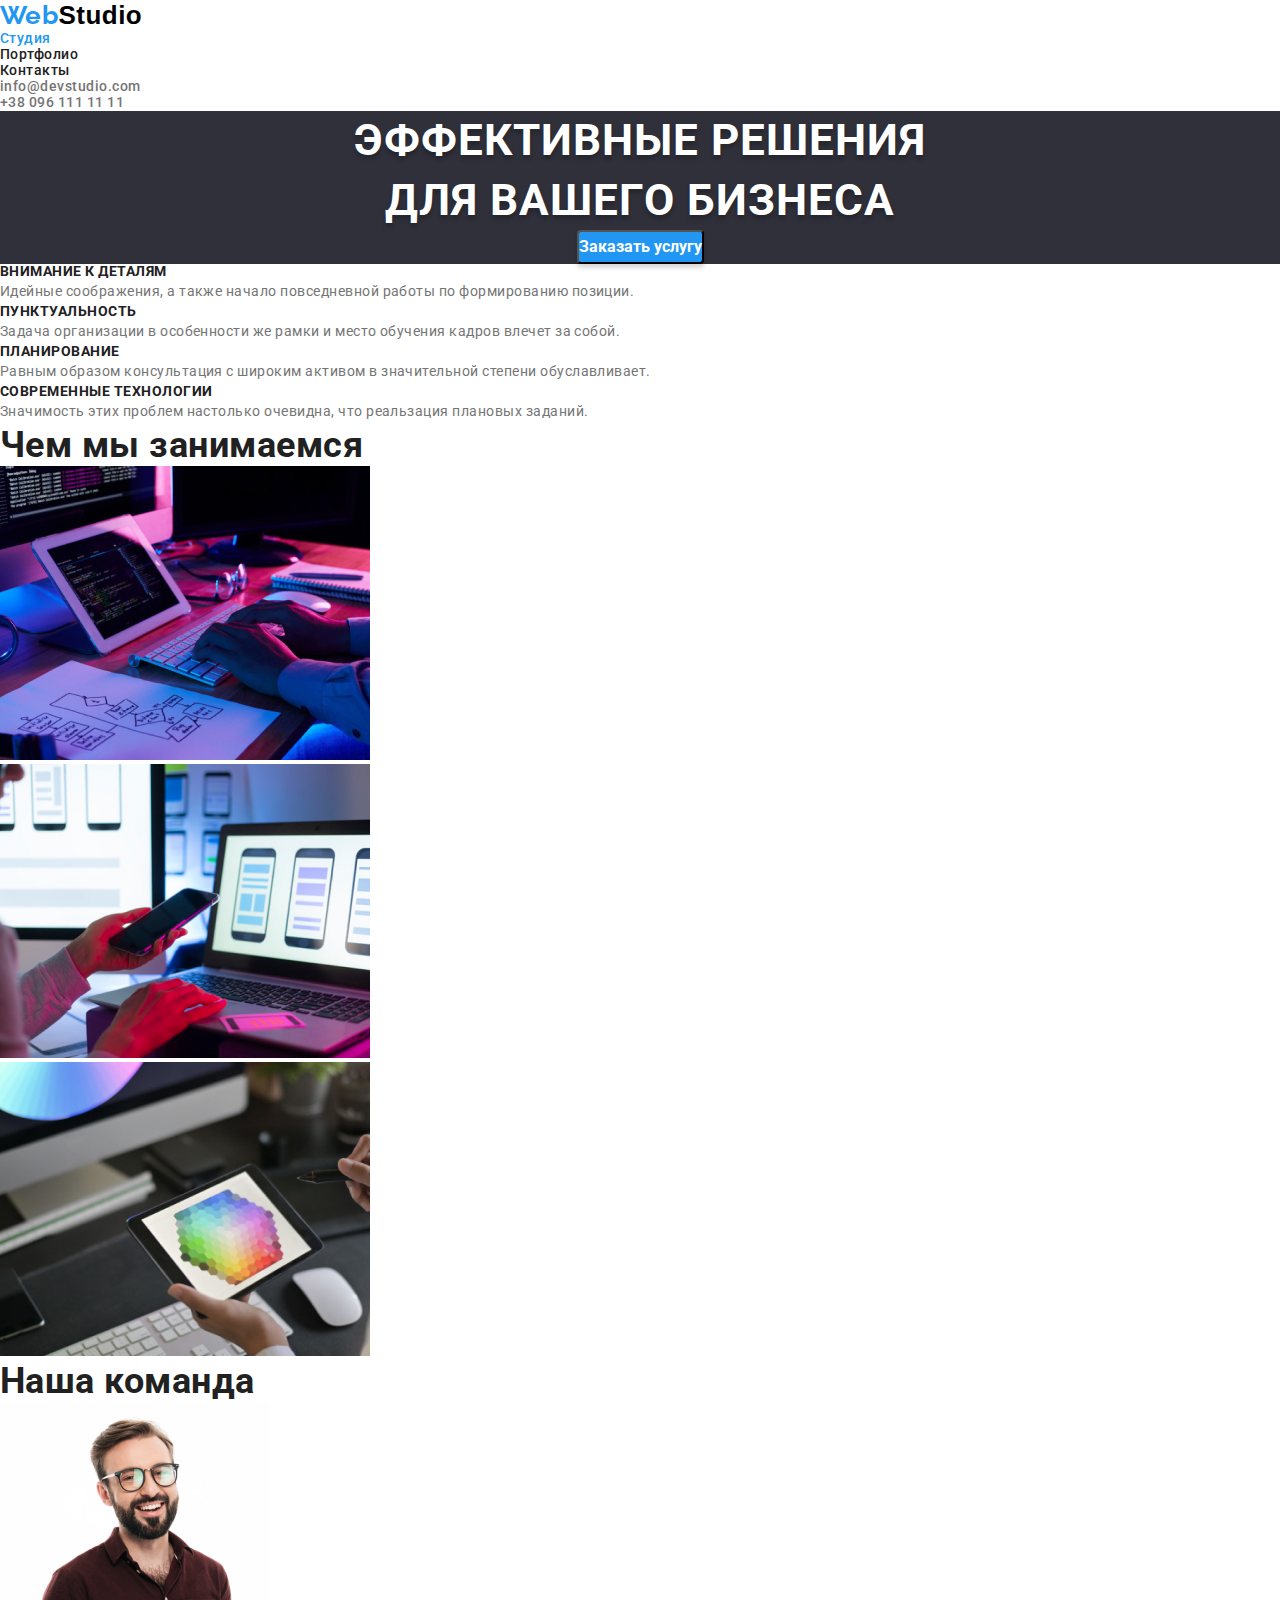
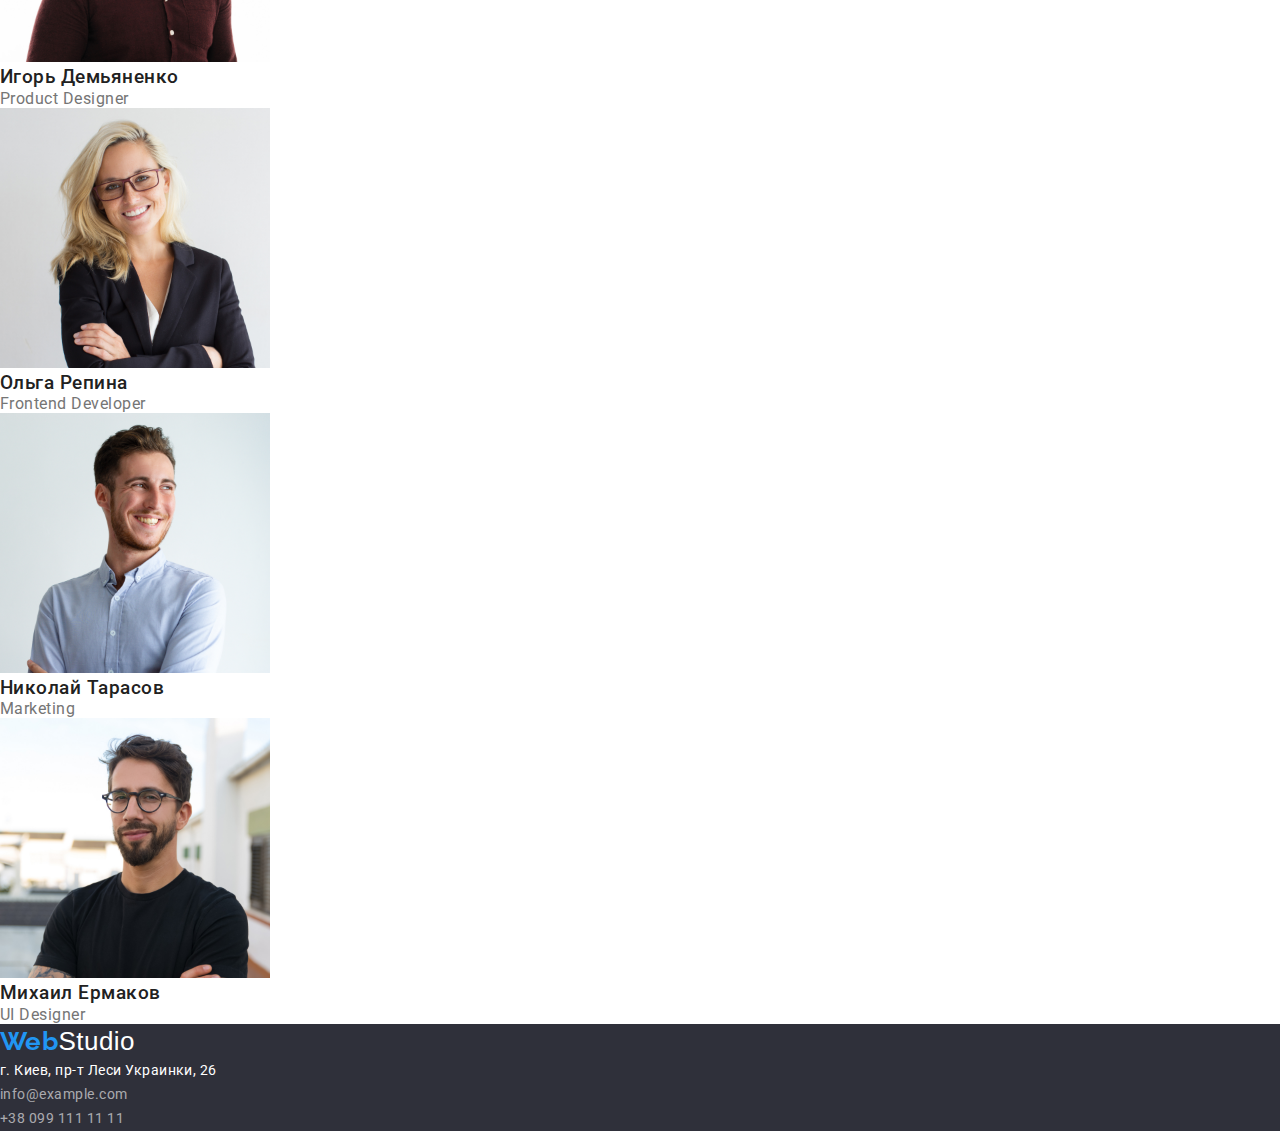
<file: index.html>
<!DOCTYPE html>
<html lang="ru">
  <head>
    <meta charset="UTF-8">
    <meta name="viewport" content="width=device-width, initial-scale=1.0">
    <link rel="stylesheet" href="./css/styles.css" >
    <title>WebStudio</title>
    <link rel="preconnect" href="https://fonts.gstatic.com">
    <link href="https://fonts.googleapis.com/css2?family=Raleway:wght@700&family=Roboto:wght@400;500;700;900&display=swap"
    rel="stylesheet">
  </head>
    <body>
        <header>
            <nav>
                <a href="./index.html" class="logo-continuation"><span class="logo">Web</span>Studio</a>
                <ul>
                <li class="site-nav nav-link.current"><a href="./index.html" class="site-nav nav-link.current">Студия</a></li>
                <li class="site-nav .nav-link.current"><a href="./portfolio.html" class="link">Портфолио</a></li>
                <li class="site-nav .nav-link.current"><a href="" class="link">Контакты</a></li>
              </ul>
            </nav>
            <ul>
                <li class="site-nav .nav-link.current"><a href="info@devstudio.com" class="social-links">info@devstudio.com</a></li>
                <li class="site-nav .nav-link.current"><a href="tel:+380961111111" class="social-links">+38 096 111 11 11</a></li>
            </ul>
        </header>
        <main>
            <section class="hero">
                <h1>ЭФФЕКТИВНЫЕ РЕШЕНИЯ <br> ДЛЯ ВАШЕГО БИЗНЕСА</h1>
                <button class="order-service">Заказать услугу</button> 
            </section>
            <section>
                <h2 class="description"></h2>
              <ul>
                  <li>
                      <h3 class="our-work">ВНИМАНИЕ К ДЕТАЛЯМ</h3>
                      <p class="job-description">Идейные соображения, а тaкже начало повседневной работы по формированию позиции.</p>
                  </li>
                  <li>
                      <h3 class="our-work">ПУНКТУАЛЬНОСТЬ</h3>
                      <p class="job-description">Задача организации в особенности же рамки и место обучения кадров влечет за собой.</p>
                  </li>
                  <li>
                      <h3 class="our-work">ПЛАНИРОВАНИЕ</h3>
                      <p class="job-description">Равным образом консультация с широким активом в значительной степени обуславливает.</p>
                    </li>
                  <li>
                      <h3 class="our-work">СОВРЕМЕННЫЕ ТЕХНОЛОГИИ</h3>
                      <p class="job-description">Значимость этих проблем настолько очевидна, что реальзация плановых заданий.</p> 
                  </li>
              </ul>
            </section>
            <section>
                <h2 class="description">Чем мы занимаемся</h2>
                <ul>
                  <li><img src="./images/box_1.jpg" alt="img1" width="370"></li>
                  <li><img src="./images/box_2.jpg" alt="img2" width="370"></li>
                  <li><img src="./images/box_3.jpg" alt="img3" width="370"></li>
                </ul>
            </section>
            <section>
                <h2 class="description">Наша команда</h2>
                <ul class="our-people">
                  <li>
                    <img src="./images/img_1.jpg" alt="img4" width="270" height="260" />
                    <h3 class="our-team">Игорь Демьяненко</h3>
                    <p class="profession">Product Designer</p>
                  </li>
                  <li>
                    <img src="./images/img_2.jpg" alt="img5" width="270" height="260" />
                    <h3 class="our-team">Ольга Репина</h3>
                    <p class="profession">Frontend Developer</p>
                  </li>
                  <li>
                    <img src="./images/img_3.jpg" alt="img6" width="270" height="260" />
                    <h3 class="our-team">Николай Тарасов</h3>
                    <p class="profession">Marketing</p>
                  </li>
                  <li>
                    <img src="./images/img_4.jpg" alt="img7" width="270" height="260" />
                    <h3 class="our-team">Михаил Ермаков</h3>
                    <p class="profession">UI Designer</p>
                  </li>
                </ul>
            </section>
        </main>
        <footer class="basement">
            <a href="./index.html" class="logo-continuation-conclusion"><span class="logo">Web</span>Studio</a>
            <address class="address">
                г. Киев, пр-т Леси Украинки, 26 <br />
                <a href="info@example.com" class="link-current-name">info@example.com</a> <br />
                <a href="tel:+380991111111" class="social-links-name">+38 099 111 11 11</a>
            </address>
        </footer>
    </body>
</html>
</file>
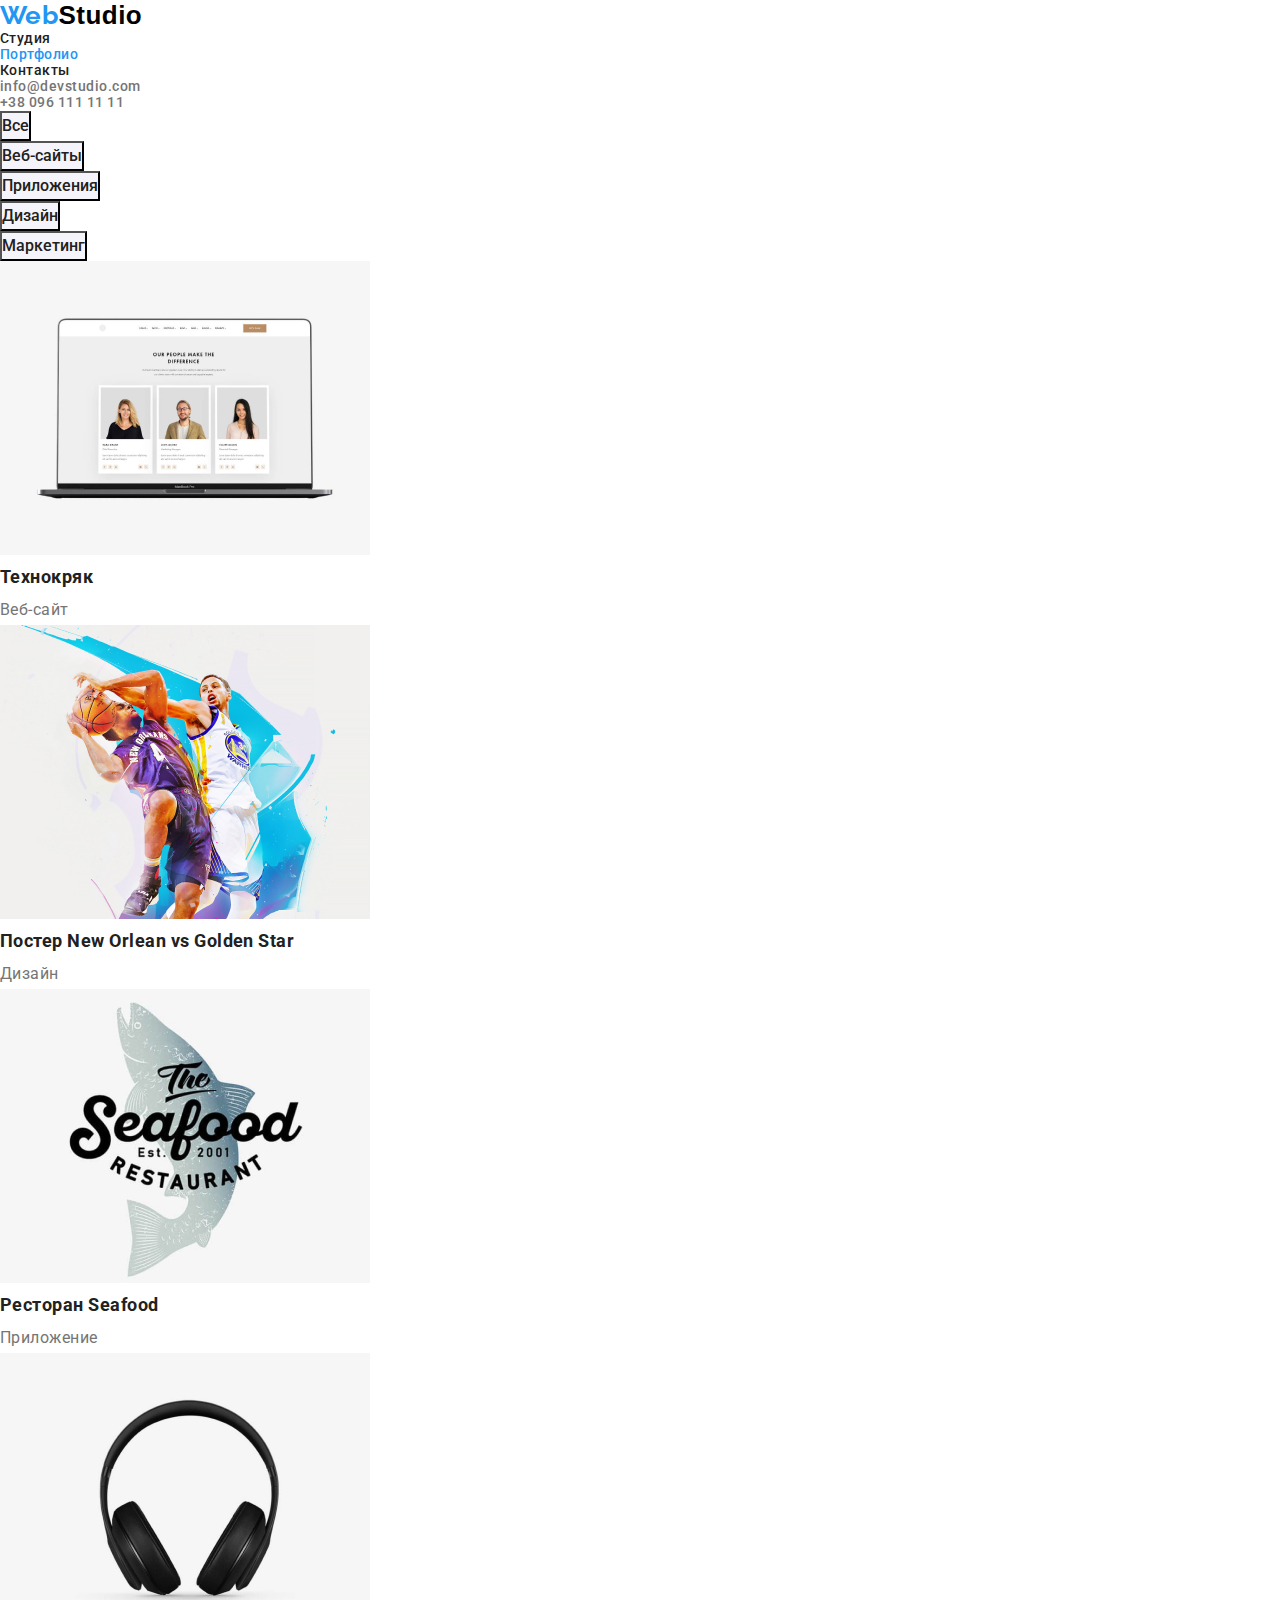
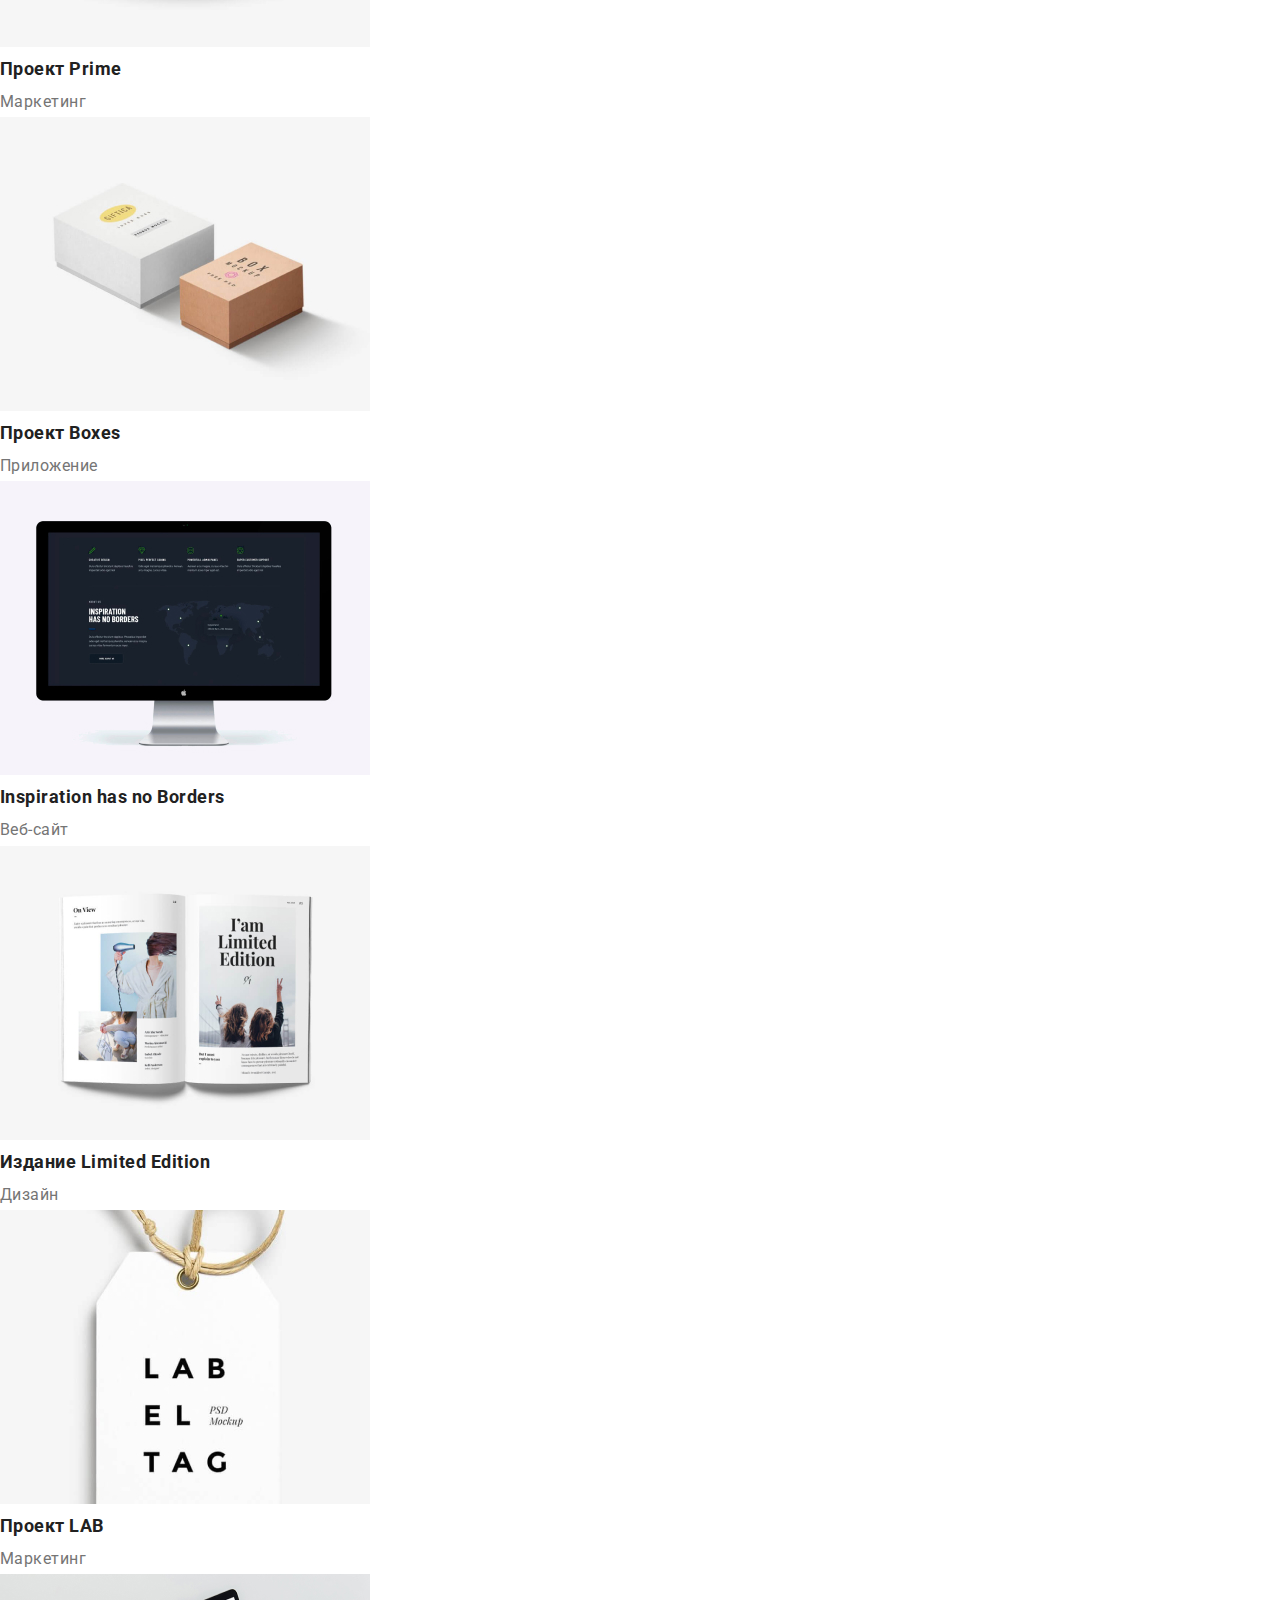
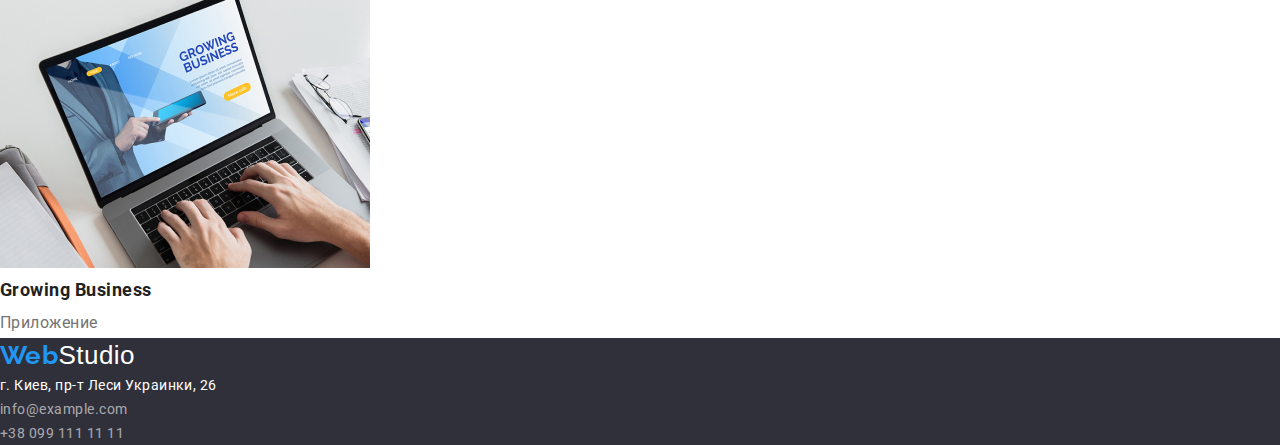
<file: portfolio.html>
<!DOCTYPE html>
<html lang="ru">
<head>
  <meta charset="UTF-8">
  <meta name="viewport" content="width=device-width, initial-scale=1.0">
  <link rel="stylesheet" href="./css/styles.css">
  <title>Портфолио</title>
<link rel="preconnect" href="https://fonts.gstatic.com">
<link
  href="https://fonts.googleapis.com/css2?family=Raleway:wght@700&family=Roboto:wght@400;500;700;900&display=swap"
  rel="stylesheet">
</head>
<body>
    <header>
        <nav>
            <a href="./index.html" class="logo-continuation"><span class="logo">Web</span>Studio</a>
            <ul>
                <li class="site-nav .nav-link.current"><a href="./index.html" class="link">Студия</a></li>
                <li class="site-nav nav-link.current"><a href="./portfolio.html" class="site-nav nav-link.current">Портфолио</a></li>
                <li class="site-nav .nav-link.current"><a href="" class="link">Контакты</a></li>
            </ul>
        </nav>
      <ul>
        <li class="site-nav .nav-link.current"><a href="info@devstudio.com" class="social-links">info@devstudio.com</a></li>
        <li class="site-nav .nav-link.current"><a href="tel:+380961111111" class="social-links">+38 096 111 11 11</a></li>
     </ul>
    </header>
<main>
 <section>
    <h1></h1>
        <ul class="button-list">
          <li><button type="button">Все</button></li>
          <li><button type="button">Веб-сайты</button></li>
          <li><button type="button">Приложения</button></li>
          <li><button type="button">Дизайн</button></li>
          <li><button type="button">Маркетинг</button></li>
        </ul>
        <ul>
          <li>
            <a href="Технокряк">
              <img src="./images-2/img_11.jpg" alt="img11" width="370" height="294"> 
              <h2 class="name-title">Технокряк</h2>
              <p class="description-name">Веб-сайт</p>
            </a>
            </li>
          
            <li>
              <img src="./images-2/img_12.jpg" alt="img12" width="370" height="294">
              <h2 class="name-title">Постер New Orlean vs Golden Star</h2>
              <p class="description-name">Дизайн</p>
            </li>
            <li>
              <img src="./images-2/img_13.jpg" alt="img13" width="370" height="294">
              <h2 class="name-title">Ресторан Seafood</h2>
              <p class="description-name">Приложение</p>
            </li>
            <li>
              <img src="./images-2/img_14.jpg" alt="img14" width="370" height="294">
              <h2 class="name-title">Проект Prime</h2>
              <p class="description-name">Маркетинг</p>
            </li>
            <li>
              <img src="./images-2/img_15.jpg" alt="img15" width="370" height="294">
              <h2 class="name-title">Проект Boxes</h2>
              <p class="description-name">Приложение</p>
            </li>
            <li>
              <a href="Inspiration-has-no-Borders">
                <img src="./images-2/img_16.jpg" alt="img16" width="370" height="294">
                <h2 class="name-title">Inspiration has no Borders</h2>
              <p class="description-name">Веб-сайт</p>
              </a>
            </li>
            <li>
              <img src="./images-2/img_17.jpg" alt="img17" width="370" height="294">
              <h2 class="name-title">Издание Limited Edition</h2>
              <p class="description-name">Дизайн</p>
            </li>
            <li>
              <img src="./images-2/img_18.jpg" alt="img18" width="370" height="294">
              <h2 class="name-title">Проект LAB</h2>
              <p class="description-name">Маркетинг</p>
            </li>
            <li>
              <img src="./images-2/img_19.jpg" alt="img19" width="370" height="294">
              <h2 class="name-title">Growing Business</h2>
              <p class="description-name">Приложение</p>
            </li>
        </ul> 
 </section>
</main>
        <footer class="basement">
          <a href="./index.html" class="logo-continuation-conclusion"><span class="logo">Web</span>Studio</a>
          <address class="address">
            г. Киев, пр-т Леси Украинки, 26 <br />
            <a href="info@example.com" class="link-current-name">info@example.com</a> <br />
            <a href="tel:+380991111111" class="social-links-name">+38 099 111 11 11</a>
          </address>
        </footer>
</body>
</html>
</file>
<file: css/styles.css>
* {
  margin: 0;
  padding: 0;
}
a {
  text-decoration: none;
}
ul {
  list-style: none;
}
/* Цвет основного текста #757575; */
/* Вторичный цвет текста #212121; */
/* Белый #FFFFFF; */
/* Акцент #2196F3; */
/* Контакты в подвале 255,255,255,0,6; */
/* Цвет фона #FFFFFF */
/* Цвет фона команды #F5F4FA; */
/* Цвет фона подвала #2F303A */

:root {
  --primary-text-color: #757575;
  --title-text-color: #212121;
  --accent-color: #2196f3;
  --white-color: #fff;
  --primary-background-color: #2f303a;
  --secondary-background-color: #f5f4fa;
  --black-color: #000000;
  --button-color: #f5f4fa;
}
body {
  font-family: Roboto, sans-serif;
  letter-spacing: 0.03em;
  margin: auto;
}
.link {
  color: var(--title-text-color);
}
.site-nav .nav-link.current {
  color: var(--accent-color);
}
.site-nav a:hover {
  color: var(--accent-color);
}
.site-nav a:focus {
  color: var(--accent-color);
}
.link:visited {
  color: var(--title-text-color);
}
.site-nav,
.link-current {
  color: var(--accent-color);
}
.logo {
  color: var(--accent-color);
  font-family: Raleway, sans-serif;
  font-weight: 700;
  font-size: 26px;
  line-height: 1.19;
}
.logo-continuation {
  color: var(--black-color);
  font-family: Oleo script, sans-serif;
  font-weight: 700;
  font-size: 26px;
  line-height: 1.19;
}
.site-nav {
  font-weight: 500;
  font-size: 14px;
  line-height: 1.14;
  letter-spacing: 2%;
}
.link {
  color: var(--title-text-color);
  font-weight: 500;
  font-size: 14px;
  line-height: 1.14;
  letter-spacing: 2%;
}
.social-links {
  color: var(--primary-text-color);
  font-weight: 500;
  font-size: 14px;
  line-height: 1.14;
  letter-spacing: 2%;
}
.hero > h1 {
  font-size: 44px;
}
.hero {
  background-color: var(--primary-background-color);
  color: var(--white-color);
  font-weight: 900;
  line-height: 1.36;
  letter-spacing: 0.06em;
  text-align: center;
  text-shadow: 0px 4px 4px rgba(0, 0, 0, 0.25);
}
.order-service {
  background-color: var(--accent-color);
  color: var(--white-color);
  font-family: Roboto, sans-serif;
  font-weight: 700;
  font-size: 16px;
  line-height: 1.88;
  box-align: center;
  text-align: center;
  box-shadow: 0px 4px 4px rgba(0, 0, 0, 0.15);
  border-radius: 4px;
}
.our-work {
  color: var(--title-text-color);
  font-weight: 700;
  font-size: 14px;
  line-height: 1.14;
}
.job-description {
  color: var(--primary-text-color);
  font-size: 14px;
  line-height: 1.71;
}
.description {
  color: var(--title-text-color);
  font-weight: 700;
  font-size: 36px;
  line-height: 1.17;
}
.our-people {
  box-align: center;
  font-size: 16px;
  line-height: 1.19;
}
.our-team {
  color: var(--title-text-color);
  font-weight: 500;
}
.profession {
  color: var(--primary-text-color);
  font-weight: 400;
}
.basement {
  background-color: var(--primary-background-color);
}
.logo-continuation-conclusion {
  color: var(--white-color);
  font-family: Oleo script, sans-serif;
  font-weight: 400;
  font-size: 26px;
  line-height: 1.38;
}
.address {
  color: var(--white-color);
  font-weight: 400;
  font-style: normal;
  font-size: 14px;
  line-height: 1.71;
}
.link-current-name,
.social-links-name {
  color: rgba(255, 255, 255, 0.6);
  font-weight: 400;
  font-style: normal;
  font-size: 14px;
  line-height: 1.71;
}
.button-list button:hover {
  font-family: Roboto, sans-serif;
  color: var(--white-color);
  background-color: var(--accent-color);
}
.button-list button:focus {
  font-family: Roboto, sans-serif;
  color: var(--white-color);
  background-color: var(--accent-color);
}
.button-list button {
  font-family: Roboto, sans-serif;
  background-color: var(--button-color);
  color: var(--title-text-color);
  font-weight: 500;
  font-size: 16px;
  line-height: 1.63;
  letter-spacing: 3%;
}
.name-title {
  color: var(--title-text-color);
  font-weight: 700;
  font-size: 18px;
  line-height: 2;
  letter-spacing: 6%;
}
.description-name {
  color: var(--primary-text-color);
  font-weight: 400;
  font-size: 16px;
  line-height: 1.88;
  letter-spacing: 3%;
}
</file>
